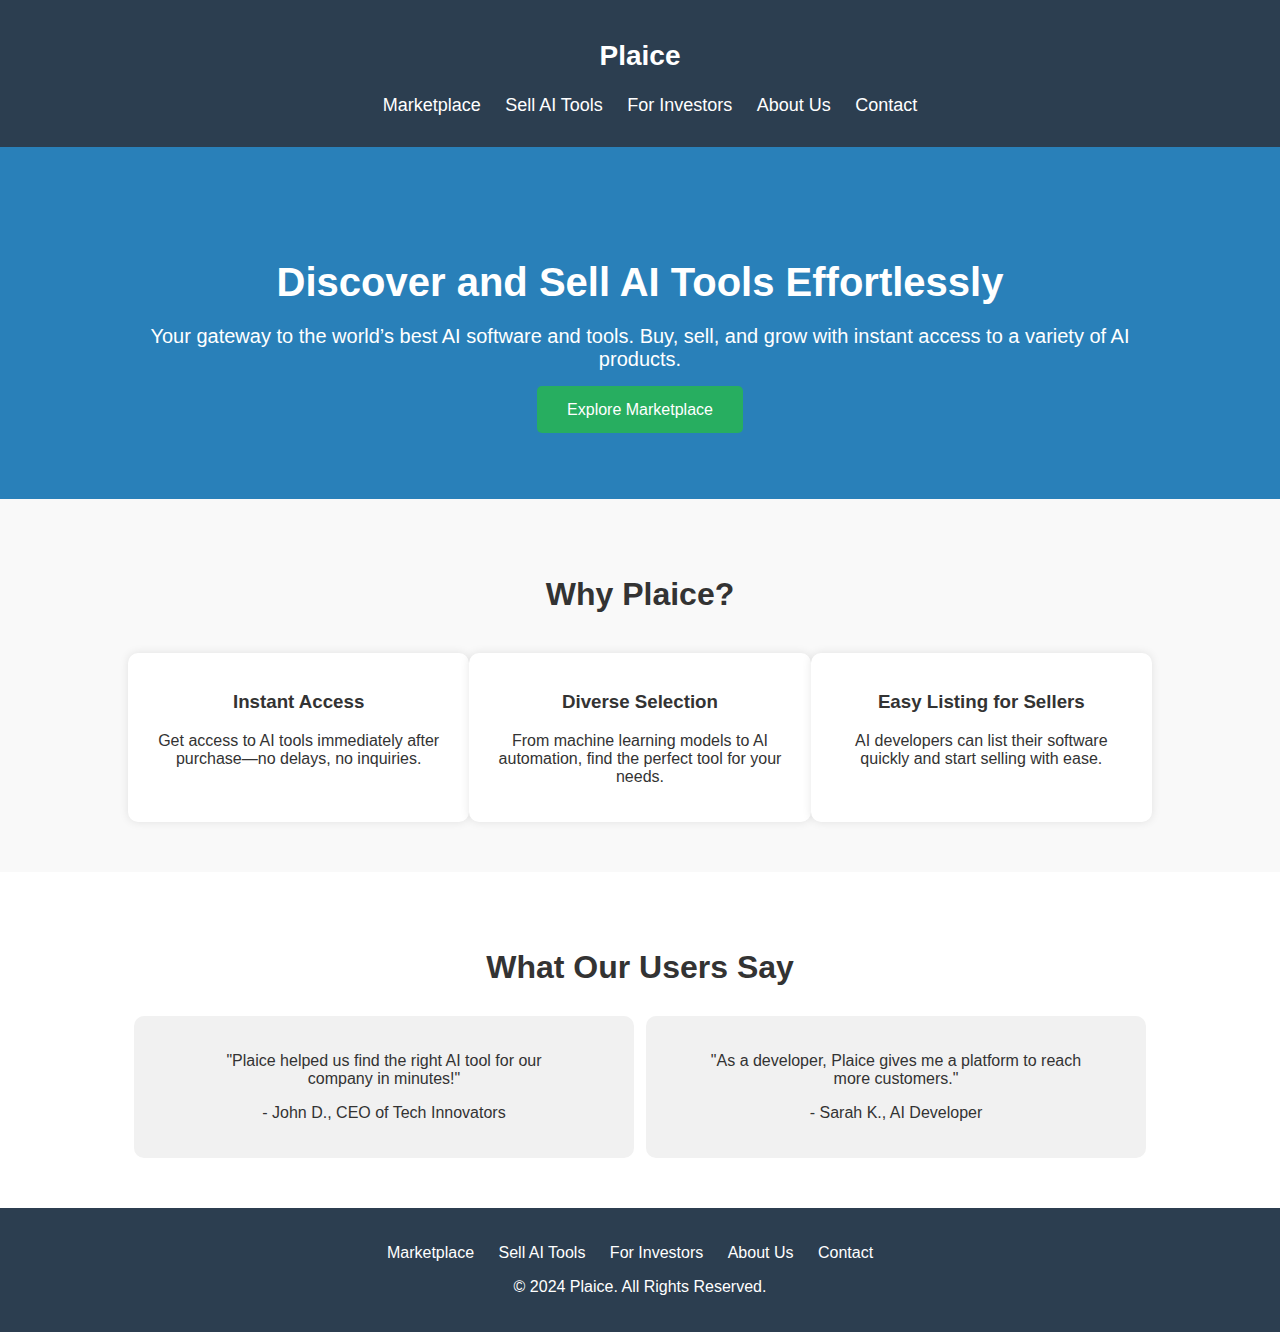
<file: index.html>
<!DOCTYPE html>
<html lang="en">
<head>
    <meta charset="UTF-8">
    <meta name="viewport" content="width=device-width, initial-scale=1.0">
    <title>Plaice - AI Marketplace</title>
    <link rel="stylesheet" href="css/styles.css">
</head>
<body>

    <!-- Professional Header -->
    <header class="header">
        <div class="container">
            <h1 class="logo"><a href="index.html">Plaice</a></h1>
            <nav>
                <ul class="nav-links">
                    <li><a href="marketplace.html">Marketplace</a></li>
                    <li><a href="seller.html">Sell AI Tools</a></li>
                    <li><a href="investors.html">For Investors</a></li>
                    <li><a href="about.html">About Us</a></li>
                    <li><a href="contact.html">Contact</a></li>
                </ul>
            </nav>
        </div>
    </header>

    <!-- Hero Section -->
    <section class="hero">
        <div class="container">
            <h2>Discover and Sell AI Tools Effortlessly</h2>
            <p>Your gateway to the world’s best AI software and tools. Buy, sell, and grow with instant access to a variety of AI products.</p>
            <a href="marketplace.html" class="cta">Explore Marketplace</a>
        </div>
    </section>

    <!-- Features Section -->
    <section class="features">
        <div class="container">
            <h2>Why Plaice?</h2>
            <div class="feature-grid">
                <div class="feature-item">
                    <h3>Instant Access</h3>
                    <p>Get access to AI tools immediately after purchase—no delays, no inquiries.</p>
                </div>
                <div class="feature-item">
                    <h3>Diverse Selection</h3>
                    <p>From machine learning models to AI automation, find the perfect tool for your needs.</p>
                </div>
                <div class="feature-item">
                    <h3>Easy Listing for Sellers</h3>
                    <p>AI developers can list their software quickly and start selling with ease.</p>
                </div>
            </div>
        </div>
    </section>

    <!-- Testimonials Section -->
    <section class="testimonials">
        <div class="container">
            <h2>What Our Users Say</h2>
            <div class="testimonial-grid">
                <div class="testimonial-item">
                    <blockquote>"Plaice helped us find the right AI tool for our company in minutes!"</blockquote>
                    <p>- John D., CEO of Tech Innovators</p>
                </div>
                <div class="testimonial-item">
                    <blockquote>"As a developer, Plaice gives me a platform to reach more customers."</blockquote>
                    <p>- Sarah K., AI Developer</p>
                </div>
            </div>
        </div>
    </section>

    <!-- Footer -->
    <footer class="footer">
        <div class="container">
            <ul class="footer-links">
                <li><a href="marketplace.html">Marketplace</a></li>
                <li><a href="seller.html">Sell AI Tools</a></li>
                <li><a href="investors.html">For Investors</a></li>
                <li><a href="about.html">About Us</a></li>
                <li><a href="contact.html">Contact</a></li>
            </ul>
            <p>&copy; 2024 Plaice. All Rights Reserved.</p>
        </div>
    </footer>

</body>
</html>
</file>
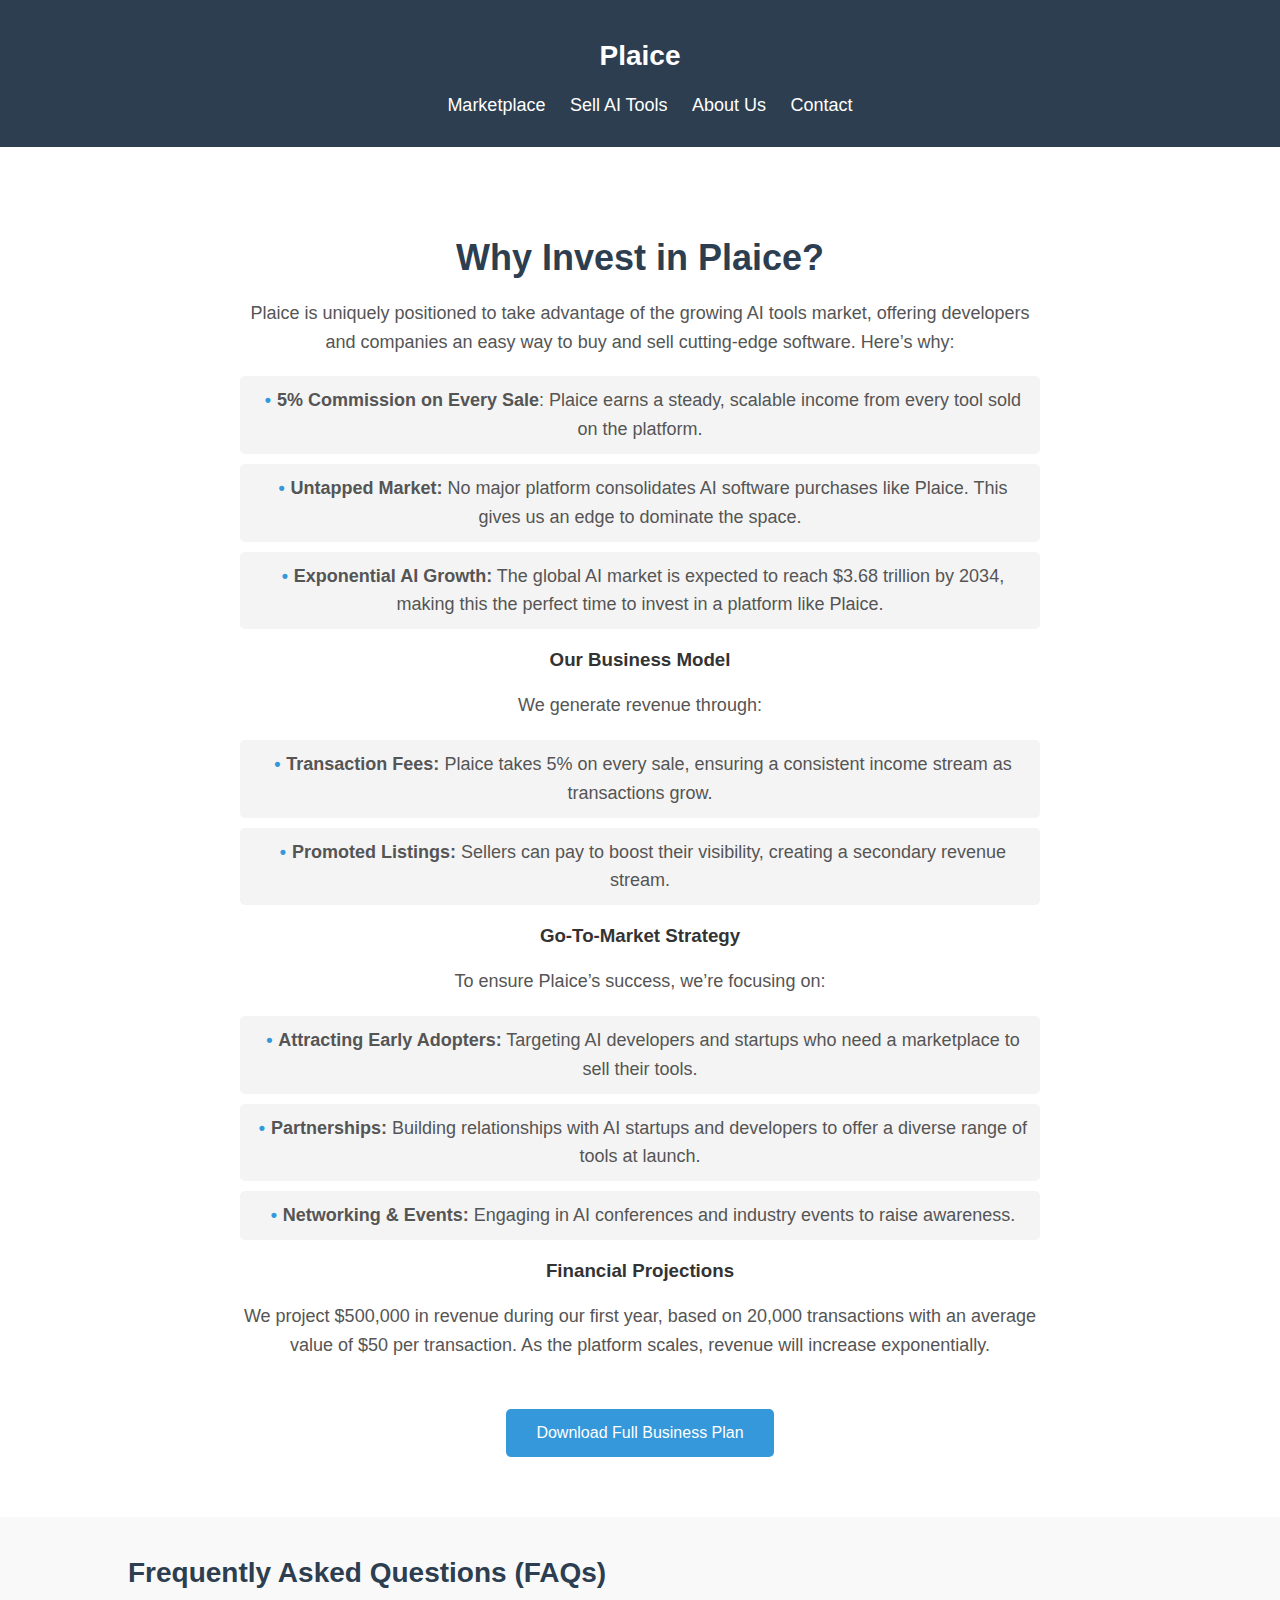
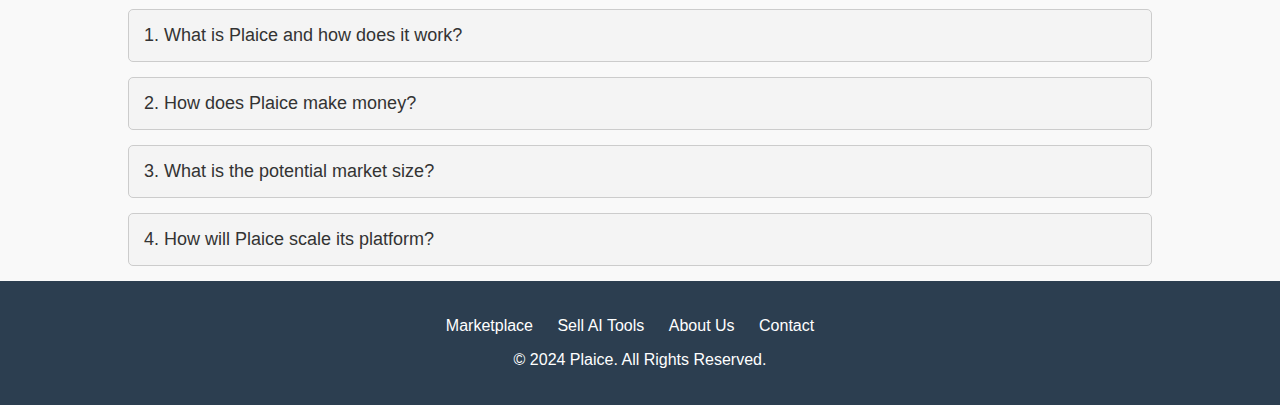
<file: investors.html>
<!DOCTYPE html>
<html lang="en">
<head>
    <meta charset="UTF-8">
    <meta name="viewport" content="width=device-width, initial-scale=1.0">
    <title>For Investors - Plaice</title>
    <link rel="stylesheet" href="css/styles.css">
    <style>
        /* General Styling for a stunning layout */
        body {
            font-family: 'Arial', sans-serif;
            margin: 0;
            padding: 0;
            color: #333;
            background-color: #f9f9f9;
        }
        header {
            background-color: #2C3E50;
            padding: 15px 0;
            text-align: center;
        }
        header h1 a {
            color: white;
            font-size: 30px;
            text-decoration: none;
        }
        header nav ul {
            list-style: none;
            padding: 0;
        }
        header nav ul li {
            display: inline;
            margin-left: 20px;
        }
        header nav ul li a {
            color: white;
            text-decoration: none;
            font-size: 18px;
        }
        .investor-info {
            background-color: #ffffff;
            padding: 60px 20px;
            text-align: center;
        }
        .investor-info h2 {
            font-size: 36px;
            margin-bottom: 20px;
            color: #2C3E50;
        }
        .investor-info p, .investor-info ul {
            font-size: 18px;
            line-height: 1.6;
            margin: 20px auto;
            max-width: 800px;
            color: #555;
        }
        .investor-info ul {
            list-style: none;
            padding: 0;
        }
        .investor-info ul li {
            padding: 10px;
            background-color: #f4f4f4;
            margin-bottom: 10px;
            border-radius: 5px;
        }
        .investor-info ul li:before {
            content: "\2022";
            color: #3498DB;
            font-weight: bold;
            display: inline-block;
            width: 1em;
        }
        .cta a {
            display: inline-block;
            background-color: #3498DB;
            color: white;
            padding: 15px 30px;
            text-decoration: none;
            border-radius: 5px;
            margin-top: 30px;
        }
        .cta a:hover {
            background-color: #2980B9;
        }
        footer {
            background-color: #2C3E50;
            color: white;
            text-align: center;
            padding: 20px 0;
        }
        footer ul {
            list-style: none;
            padding: 0;
        }
        footer ul li {
            display: inline;
            margin-right: 15px;
        }
        footer ul li a {
            color: white;
            text-decoration: none;
        }

        /* FAQ Styling */
        .faq-section {
            margin-top: 40px;
            text-align: left;
        }
        .faq-section h3 {
            font-size: 28px;
            margin-bottom: 20px;
            color: #2C3E50;
        }
        .faq {
            margin-bottom: 15px;
        }
        .faq button {
            background-color: #f4f4f4;
            color: #333;
            cursor: pointer;
            width: 100%;
            text-align: left;
            padding: 15px;
            font-size: 18px;
            border: 1px solid #ccc;
            border-radius: 5px;
        }
        .faq button.active {
            background-color: #e2e2e2;
        }
        .faq-content {
            display: none;
            padding: 10px;
            border-left: 4px solid #3498DB;
            background-color: #f9f9f9;
            font-size: 16px;
            line-height: 1.5;
            border-radius: 5px;
        }
    </style>
</head>
<body>

    <!-- Header -->
    <header class="header">
        <div class="container">
            <h1 class="logo"><a href="index.html">Plaice</a></h1>
            <nav>
                <ul class="nav-links">
                    <li><a href="marketplace.html">Marketplace</a></li>
                    <li><a href="seller.html">Sell AI Tools</a></li>
                    <li><a href="about.html">About Us</a></li>
                    <li><a href="contact.html">Contact</a></li>
                </ul>
            </nav>
        </div>
    </header>

    <!-- Investor Information Section -->
    <section class="investor-info">
        <div class="container">
            <h2>Why Invest in Plaice?</h2>
            <p>Plaice is uniquely positioned to take advantage of the growing AI tools market, offering developers and companies an easy way to buy and sell cutting-edge software. Here’s why:</p>

            <ul>
                <li><strong>5% Commission on Every Sale</strong>: Plaice earns a steady, scalable income from every tool sold on the platform.</li>
                <li><strong>Untapped Market:</strong> No major platform consolidates AI software purchases like Plaice. This gives us an edge to dominate the space.</li>
                <li><strong>Exponential AI Growth:</strong> The global AI market is expected to reach $3.68 trillion by 2034, making this the perfect time to invest in a platform like Plaice.</li>
            </ul>

            <!-- Business Plan Overview -->
            <h3>Our Business Model</h3>
            <p>We generate revenue through:</p>
            <ul>
                <li><strong>Transaction Fees:</strong> Plaice takes 5% on every sale, ensuring a consistent income stream as transactions grow.</li>
                <li><strong>Promoted Listings:</strong> Sellers can pay to boost their visibility, creating a secondary revenue stream.</li>
            </ul>

            <!-- Go-To-Market Strategy -->
            <h3>Go-To-Market Strategy</h3>
            <p>To ensure Plaice’s success, we’re focusing on:</p>
            <ul>
                <li><strong>Attracting Early Adopters:</strong> Targeting AI developers and startups who need a marketplace to sell their tools.</li>
                <li><strong>Partnerships:</strong> Building relationships with AI startups and developers to offer a diverse range of tools at launch.</li>
                <li><strong>Networking & Events:</strong> Engaging in AI conferences and industry events to raise awareness.</li>
            </ul>

            <!-- Financial Projections -->
            <h3>Financial Projections</h3>
            <p>We project $500,000 in revenue during our first year, based on 20,000 transactions with an average value of $50 per transaction. As the platform scales, revenue will increase exponentially.</p>

            <!-- Call to Action -->
            <div class="cta">
                <a href="business-plan.pdf" download>Download Full Business Plan</a>
            </div>
        </div>
    </section>

    <!-- Investor FAQ Section with Dropdowns -->
    <section class="faq-section">
        <div class="container">
            <h3>Frequently Asked Questions (FAQs)</h3>

            <div class="faq">
                <button class="faq-question">1. What is Plaice and how does it work?</button>
                <div class="faq-content">
                    <p>Plaice is an online marketplace where AI developers can sell their AI software tools and companies or individuals can purchase them. Sellers list their AI tools, and buyers can browse, purchase, and download these tools instantly.</p>
                </div>
            </div>

            <div class="faq">
                <button class="faq-question">2. How does Plaice make money?</button>
                <div class="faq-content">
                    <p>Plaice earns revenue through a 5% commission on every AI tool sold. Additionally, sellers can pay to promote their listings, giving them more visibility on the platform.</p>
                </div>
            </div>

            <div class="faq">
                <button class="faq-question">3. What is the potential market size?</button>
                <div class="faq-content">
                    <p>The global AI market is projected to grow from $538.13 billion in 2023 to $3.68 trillion by 2034, making this an ideal time for Plaice to capture a significant share of the AI tool marketplace.</p>
                </div>
            </div>

            <div class="faq">
                <button class="faq-question">4. How will Plaice scale its platform?</button>
                <div class="faq-content">
                    <p>Plaice plans to scale by attracting early adopters through targeted marketing campaigns, forming partnerships with AI startups, and leveraging AI conferences to promote the platform.</p>
                </div>
            </div>

        </div>
    </section>

    <!-- Footer -->
    <footer class="footer">
        <div class="container"> <ul class="footer-links"> <li><a href="marketplace.html">Marketplace</a></li> <li><a href="seller.html">Sell AI Tools</a></li> <li><a href="about.html">About Us</a></li> <li><a href="contact.html">Contact</a></li> </ul> <p>© 2024 Plaice. All Rights Reserved.</p> </div> </footer>
<script>
    // FAQ dropdown functionality
    const faqQuestions = document.querySelectorAll('.faq-question');
    faqQuestions.forEach(question => {
        question.addEventListener('click', function() {
            this.classList.toggle('active');
            const content = this.nextElementSibling;
            if (content.style.display === "block") {
                content.style.display = "none";
            } else {
                content.style.display = "block";
            }
        });
    });
</script>
</body>
</html>
</file>
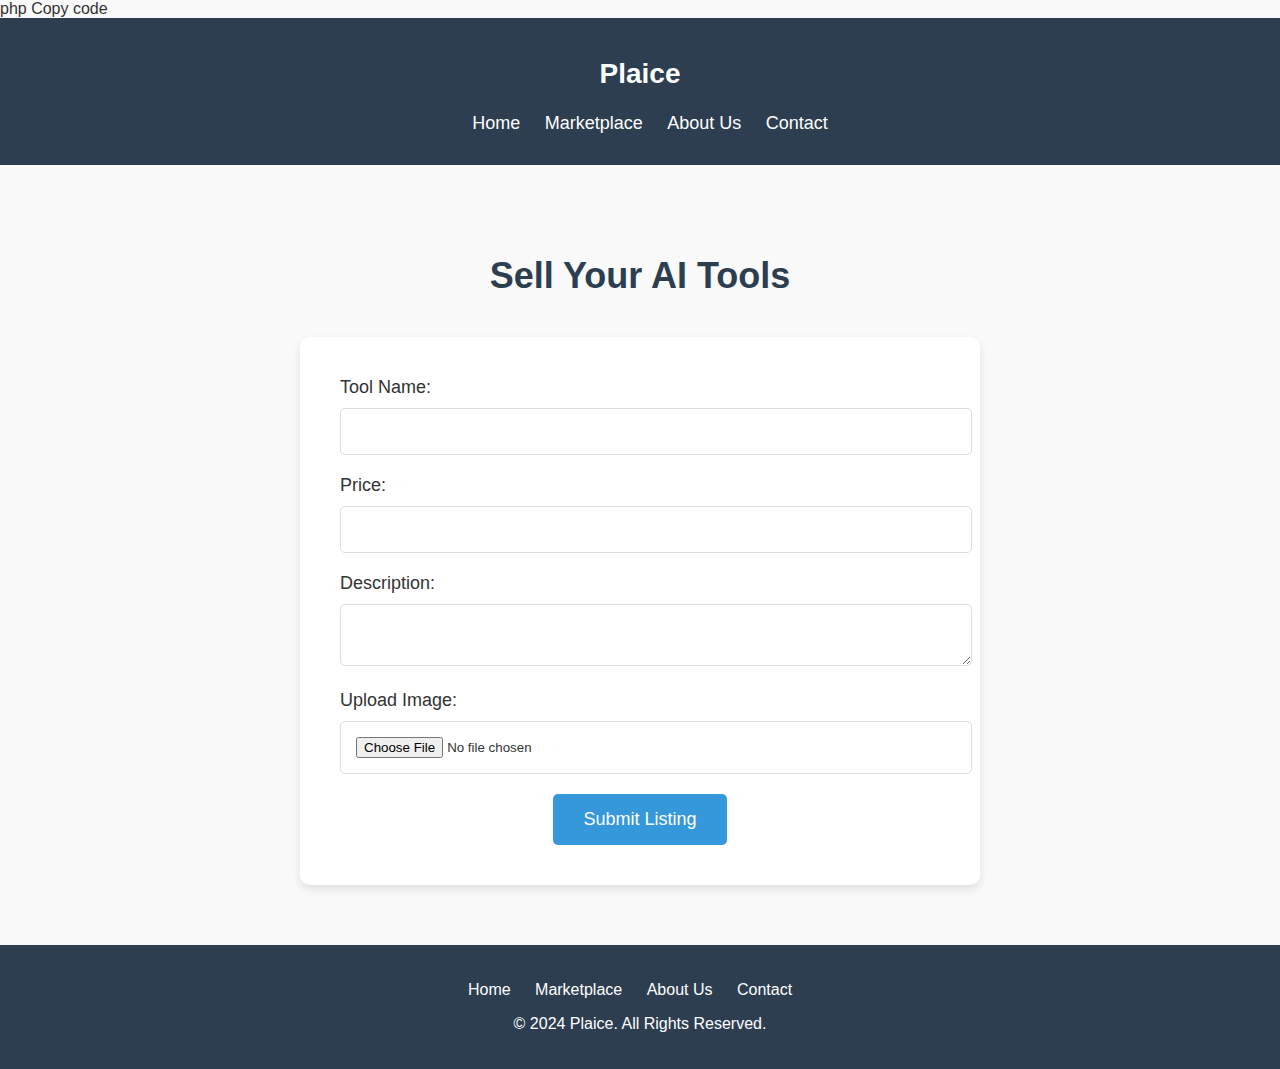
<file: seller.html>
<!DOCTYPE html>
<html lang="en">
<head>
    <meta charset="UTF-8">
    <meta name="viewport" content="width=device-width, initial-scale=1.0">
    <title>Sell AI Tools - Plaice</title>
    <link rel="stylesheet" href="css/styles.css">
    <style>
        /* General Styling */
        body {
            font-family: 'Arial', sans-serif;
            margin: 0;
            padding: 0;
            color: #333;
            background-color: #f9f9f9;
        }
        header {
            background-color: #2C3E50;
            padding: 15px 0;
            text-align: center;
        }
        header h1 a {
            color: white;
            font-size: 30px;
            text-decoration: none;
        }
        header nav ul {
            list-style: none;
            padding: 0;
        }
        header nav ul li {
            display: inline;
            margin-left: 20px;
        }
        header nav ul li a {
            color: white;
            text-decoration: none;
            font-size: 18px;
        }

        /* Seller Section */
        .seller {
            padding: 60px 20px;
            text-align: center;
        }
        .seller h2 {
            font-size: 36px;
            margin-bottom: 40px;
            color: #2C3E50;
        }
        .seller form {
            max-width: 600px;
            margin: 0 auto;
            background-color: #fff;
            padding: 40px;
            box-shadow: 0 4px 8px rgba(0, 0, 0, 0.1);
            border-radius: 10px;
        }
        .seller label {
            font-size: 18px;
            display: block;
            margin-bottom: 10px;
            text-align: left;
        }
        .seller input, .seller textarea {
            width: 100%;
            padding: 15px;
            margin-bottom: 20px;
            border: 1px solid #ddd;
            border-radius: 5px;
        }
        .seller button {
            background-color: #3498DB;
            color: white;
            padding: 15px 30px;
            font-size: 18px;
            border: none;
            border-radius: 5px;
            cursor: pointer;
        }
        .seller button:hover {
            background-color: #2980B9;
        }

        /* Footer */
        footer {
            background-color: #2C3E50;

color: white; text-align: center; padding: 20px 0; } footer ul { list-style: none; padding: 0; } footer ul li { display: inline; margin-right: 15px; } footer ul li a { color: white; text-decoration: none; } </style>

</head> <body>
php
Copy code
<!-- Header -->
<header class="header">
    <div class="container">
        <h1 class="logo"><a href="index.html">Plaice</a></h1>
        <nav>
            <ul class="nav-links">
                <li><a href="index.html">Home</a></li>
                <li><a href="marketplace.html">Marketplace</a></li>
                <li><a href="about.html">About Us</a></li>
                <li><a href="contact.html">Contact</a></li>
            </ul>
        </nav>
    </div>
</header>

<!-- Seller Form Section -->
<section class="seller">
    <div class="container">
        <h2>Sell Your AI Tools</h2>
        <form action="#" method="post">
            <label for="title">Tool Name:</label>
            <input type="text" id="title" name="title" required>

            <label for="price">Price:</label>
            <input type="number" id="price" name="price" required>

            <label for="description">Description:</label>
            <textarea id="description" name="description" required></textarea>

            <label for="image">Upload Image:</label>
            <input type="file" id="image" name="image" accept="image/*">

            <button type="submit">Submit Listing</button>
        </form>
    </div>
</section>

<!-- Footer -->
<footer class="footer">
    <div class="container">
        <ul class="footer-links">
            <li><a href="index.html">Home</a></li>
            <li><a href="marketplace.html">Marketplace</a></li>
            <li><a href="about.html">About Us</a></li>
            <li><a href="contact.html">Contact</a></li>
        </ul>
        <p>&copy; 2024 Plaice. All Rights Reserved.</p>
    </div>
</footer>
</body> </html>
</file>
<file: css/styles.css>
/* General Styling */
body {
    font-family: 'Arial', sans-serif;
    margin: 0;
    padding: 0;
    background-color: #f4f4f4;
    color: #333;
}

.container {
    width: 80%;
    margin: 0 auto;
}

/* Header Styling */
.header {
    background-color: #2c3e50;
    color: white;
    padding: 15px 0;
    text-align: center;
}

.header h1 a {
    text-decoration: none;
    color: white;
    font-size: 28px;
}

.header nav ul {
    list-style: none;
    padding: 0;
}

.header nav ul li {
    display: inline;
    margin-left: 20px;
}

.header nav ul li a {
    text-decoration: none;
    color: white;
    font-size: 18px;
}

/* Hero Section Styling */
.hero {
    background-color: #2980b9;
    color: white;
    text-align: center;
    padding: 80px 0;
}

.hero h2 {
    font-size: 40px;
    margin-bottom: 20px;
}

.hero p {
    font-size: 20px;
    margin-bottom: 30px;
}

.hero .cta {
    padding: 15px 30px;
    background-color: #27ae60;
    color: white;
    text-decoration: none;
    border-radius: 5px;
}

.hero .cta:hover {
    background-color: #1e8449;
}

/* Features Section Styling */
.features {
    background-color: #f9f9f9;
    padding: 50px 0;
    text-align: center;
}

.features h2 {
    font-size: 32px;
    margin-bottom: 40px;
}

.feature-grid {
    display: flex;
    justify-content: space-around;
}

.feature-item {
    width: 30%;
    background-color: white;
    padding: 20px;
    box-shadow: 0 0 10px rgba(0, 0, 0, 0.1);
    border-radius: 10px;
}

/* Testimonials Section */
.testimonials {
    background-color: #fff;
    padding: 50px 0;
    text-align: center;
}

.testimonials h2 {
    font-size: 32px;
    margin-bottom: 30px;
}

.testimonial-grid {
    display: flex;
    justify-content: space-around;
}

.testimonial-item {
    width: 45%;
    padding: 20px;
    background-color: #f1f1f1;
    border-radius: 10px;
}

/* Footer Styling */
.footer {
    background-color: #2c3e50;
    color: white;
    text-align: center;
    padding: 20px 0;
}

.footer-links {
    list-style: none;
    padding: 0;
}

.footer-links li {
    display: inline;
    margin-right: 20px;
}

.footer-links li a {
    text-decoration: none;
    color: white;
}
</file>
